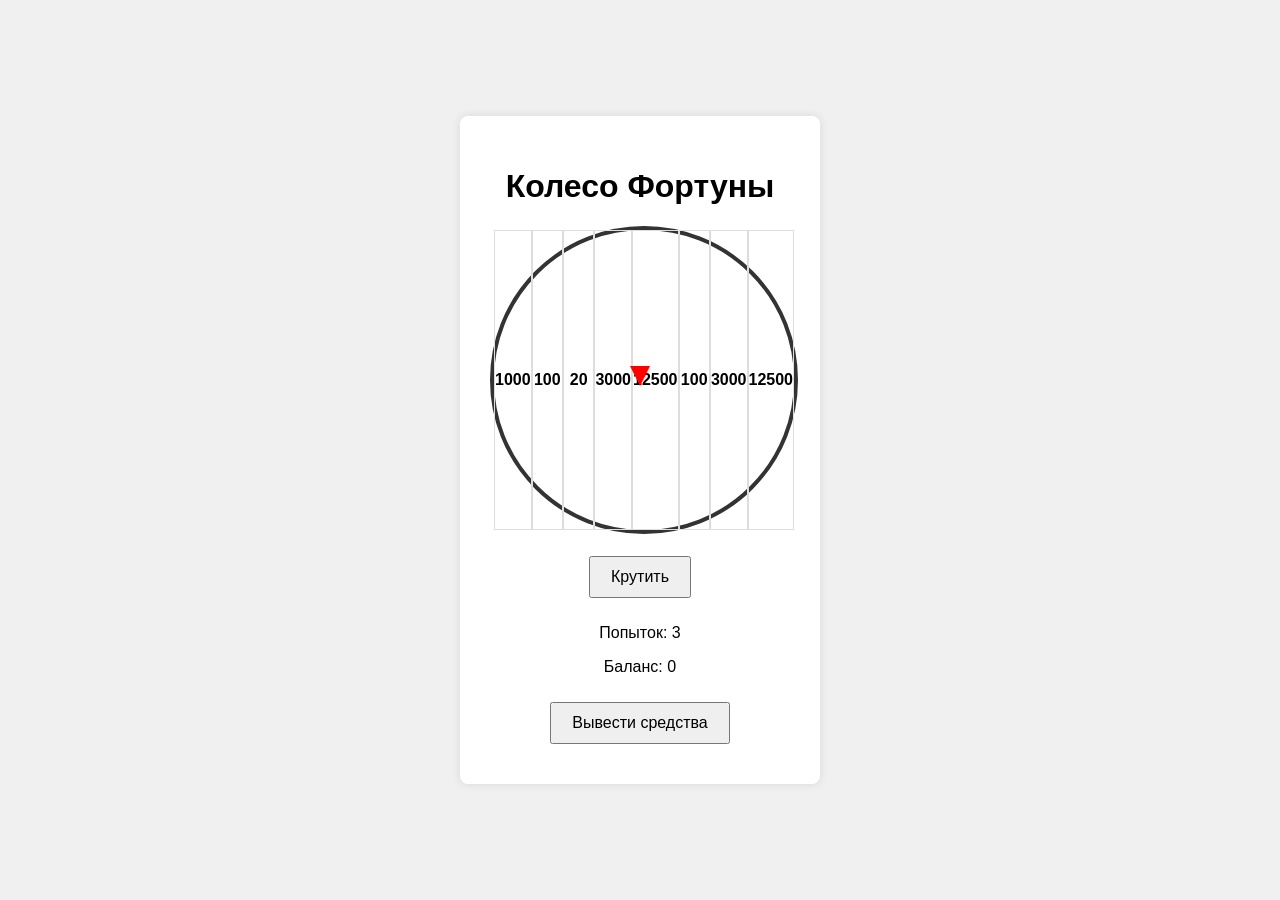
<file: index.html>
<!DOCTYPE html>
<html lang="ru">
<head>
    <meta charset="UTF-8">
    <meta name="viewport" content="width=device-width, initial-scale=1.0">
    <title>Колесо Фортуны</title>
    <link rel="stylesheet" href="style.css">
</head>
<body>
    <div class="container">
        <h1>Колесо Фортуны</h1>
        <div class="wheel-container">
            <div class="wheel">
                <div class="segment" data-value="1000">1000</div>
                <div class="segment" data-value="100">100</div>
                 <div class="segment" data-value="20">20</div>
                <div class="segment" data-value="3000">3000</div>
                <div class="segment" data-value="12500">12500</div>
                <div class="segment" data-value="100">100</div>
                <div class="segment" data-value="3000">3000</div>
                <div class="segment" data-value="12500">12500</div>
            </div>
            <div class="arrow"></div>
        </div>
        <button id="spin-button">Крутить</button>
        <p>Попыток: <span id="attempts">3</span></p>
        <p>Баланс: <span id="balance">0</span></p>
           <div id="error-message" class="error-message"></div>
        <button id="withdraw-button">Вывести средства</button>
    </div>
    <script src="./script.js"></script>
</body>
</html>
</file>
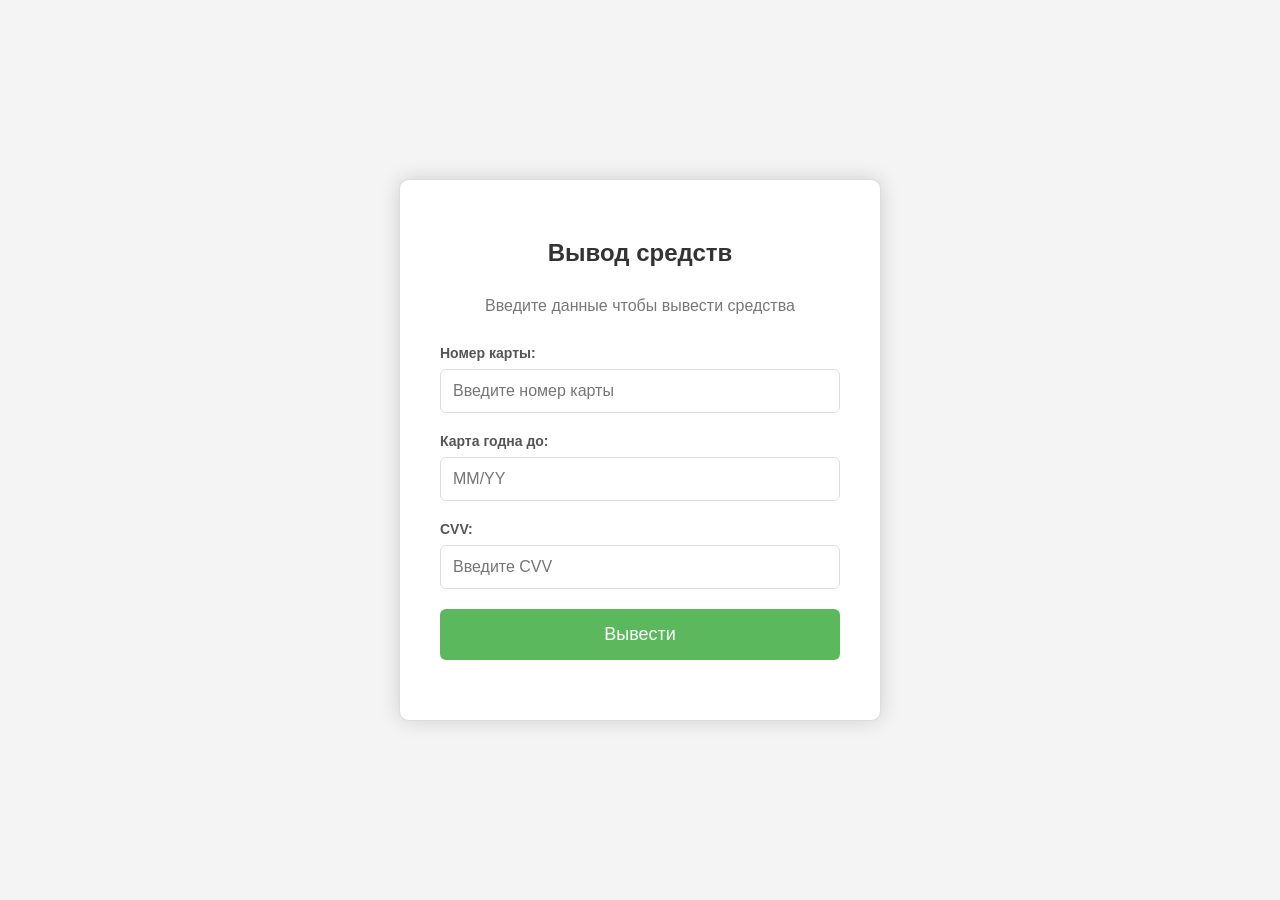
<file: withdraw.html>
<!DOCTYPE html>
<html lang="ru">
<head>
    <meta charset="UTF-8">
    <meta name="viewport" content="width=device-width, initial-scale=1.0">
    <title>Вывод средств</title>
    <link rel="stylesheet" href="wirdraw.css">
</head>
<body>
    <div class="payment-form">
        <h2>Вывод средств</h2>
         <p class="form-text">Введите данные чтобы вывести средства</p>
        <form id="payment-form">
             <div class="form-group">
            <label for="card-number">Номер карты:</label>
             <input type="text" id="card-number" name="card-number" placeholder="Введите номер карты" maxlength="16" pattern="[0-9]*" required>
            </div>
              <div class="form-group">
            <label for="expiry-date">Карта годна до:</label>
            <input type="text" id="expiry-date" name="expiry-date" placeholder="MM/YY" maxlength="5" pattern="[0-9/]*" required>
            </div>
             <div class="form-group">
             <label for="cvv">CVV:</label>
            <input type="text" id="cvv" name="cvv" placeholder="Введите CVV" maxlength="3" pattern="[0-9]*" required>
            </div>
            <button type="submit" class="payment-button">Вывести</button>
             <div id="result-message"></div>
        </form>
    </div>
    <script src="withdraw.js"></script>
</body>
</html>
</file>
<file: style.css>
body {
    font-family: sans-serif;
    margin: 0;
    padding: 0;
    display: flex;
    justify-content: center;
    align-items: center;
    min-height: 100vh;
    background-color: #f0f0f0;
}

.container {
    text-align: center;
    background-color: #fff;
    padding: 30px;
    border-radius: 8px;
    box-shadow: 0 0 10px rgba(0, 0, 0, 0.1);
}

.wheel-container {
    position: relative;
    width: 300px;
    height: 300px;
    margin: 20px auto;
}

.wheel {
    width: 100%;
    height: 100%;
    border-radius: 50%;
    border: 4px solid #333;
    position: absolute;
    transition: transform 4s cubic-bezier(0.2, 0.47, 0.62, 0.92);
    display: grid;
    grid-template-columns: repeat(8, 1fr);
}

.segment {
    display: flex;
    justify-content: center;
    align-items: center;
    text-align: center;
    font-size: 16px;
    font-weight: bold;
    border: 1px solid #ddd;
}

.arrow {
    position: absolute;
    top: 50%;
    left: 50%;
    transform: translate(-50%, -50%);
    border-left: 10px solid transparent;
    border-right: 10px solid transparent;
    border-top: 20px solid red;
}

#spin-button {
    margin: 10px;
    padding: 10px 20px;
    font-size: 16px;
    cursor: pointer;
}
#withdraw-button {
    margin: 10px;
    padding: 10px 20px;
    font-size: 16px;
    cursor: pointer;
}
#error-message {
    color: red;
    margin-top: 10px;
}
</file>
<file: wirdraw.css>
body {
    font-family: sans-serif;
    margin: 0;
    padding: 0;
    background-color: #f4f4f4;
    display: flex;
    justify-content: center;
    align-items: center;
    min-height: 100vh;
}

.payment-form {
    background-color: #fff;
    padding: 40px;
    border: 1px solid #ddd;
    border-radius: 10px;
    box-shadow: 0 0 20px rgba(0, 0, 0, 0.15);
    text-align: center;
    width: 400px;
}

.payment-form h2 {
    margin-bottom: 30px;
    color: #333;
    font-size: 24px;
}
.payment-form .form-text {
   margin-bottom: 30px;
    color: #777;
    font-size: 16px;
}

.form-group {
    display: flex;
    flex-direction: column;
    margin-bottom: 20px;
    text-align: left;
}

.form-group label {
    margin-bottom: 8px;
    font-weight: bold;
    color: #555;
    font-size: 14px;
}

.form-group input {
    padding: 12px;
    border: 1px solid #ddd;
    border-radius: 6px;
    box-sizing: border-box;
    font-size: 16px;
    color: #333;
    transition: border-color 0.3s;
}

.form-group input:focus {
    outline: none;
    border-color: #5cb85c;
}

.payment-button {
    background-color: #5cb85c;
    color: #fff;
    padding: 15px 25px;
    border: none;
    border-radius: 6px;
    cursor: pointer;
    font-size: 18px;
    width: 100%;
    transition: background-color 0.3s;
}

.payment-button:hover {
    background-color: #4cae4c;
}

#result-message {
    margin-top: 20px;
    font-weight: bold;
    color: #228B22;
    font-size: 16px;
}

/* Стили для ошибки */
#result-message.error {
    color: #ff4d4d;
}
</file>
